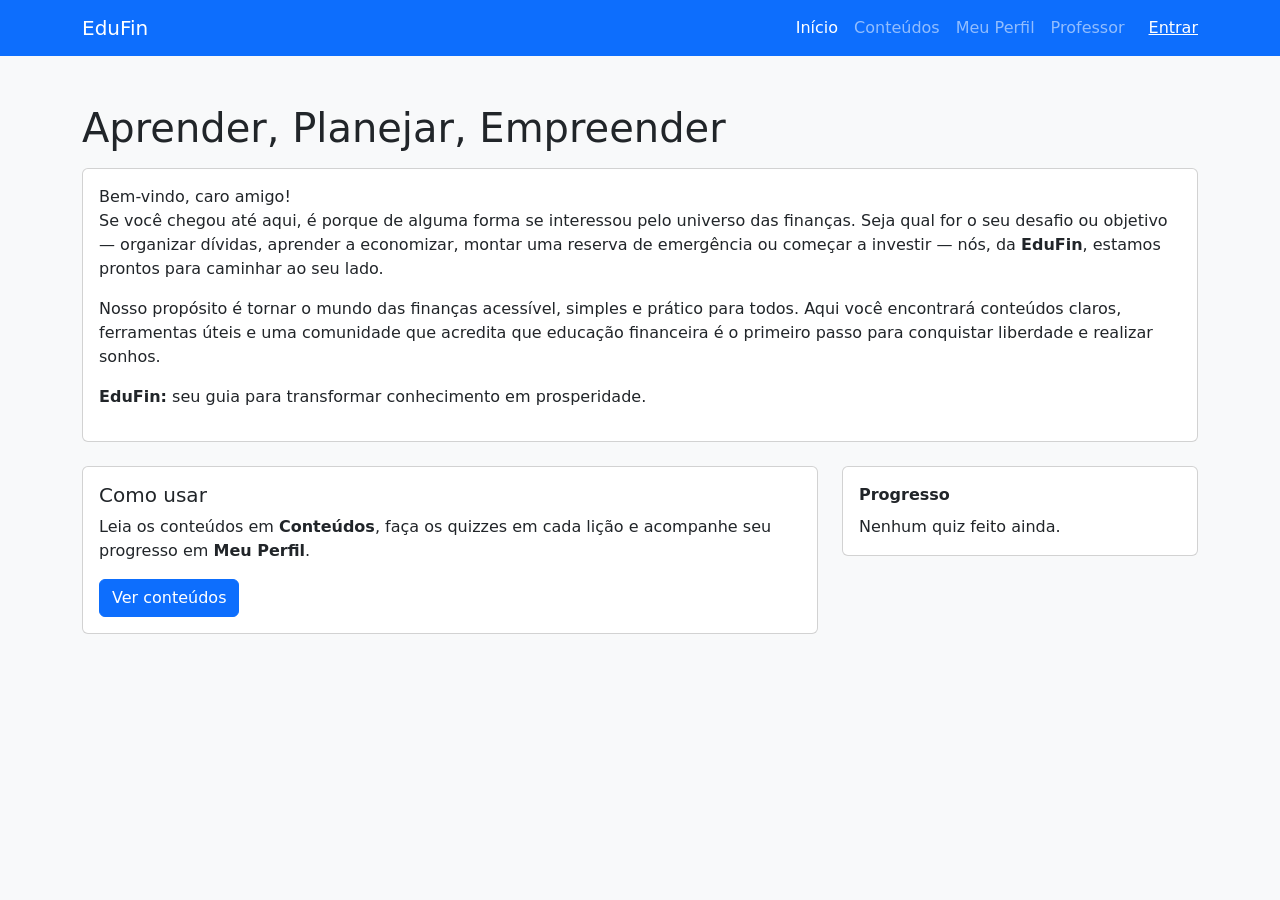
<file: Frontend/index.html>
<!doctype html>
<html lang="pt-BR">
<head>
  <meta charset="utf-8">
  <meta name="viewport" content="width=device-width,initial-scale=1">
  <meta name="description" content="EduFin — Plataforma de educação financeira para alunos do ensino fundamental e médio.">
  <title>Aprender, Planejar, Empreender</title>
  <link href="https://cdn.jsdelivr.net/npm/bootstrap@5.3.0/dist/css/bootstrap.min.css" rel="stylesheet">
  <link rel="stylesheet" href="css/style.css">
</head>
<body class="bg-light">
  <nav class="navbar navbar-expand-lg navbar-dark bg-primary" role="navigation" aria-label="Navegação principal">
    <div class="container">
      <a class="navbar-brand" href="index.html">EduFin</a>
      <button class="navbar-toggler" type="button" data-bs-toggle="collapse" data-bs-target="#navbarNav"
        aria-controls="navbarNav" aria-expanded="false" aria-label="Alternar navegação">
        <span class="navbar-toggler-icon"></span>
      </button>
      <div class="collapse navbar-collapse" id="navbarNav">
        <ul class="navbar-nav ms-auto">
          <li class="nav-item"><a class="nav-link active" aria-current="page" href="index.html">Início</a></li>
          <li class="nav-item"><a class="nav-link" href="lesson.html">Conteúdos</a></li>
          <li class="nav-item"><a class="nav-link" href="profile.html">Meu Perfil</a></li>
          <li class="nav-item"><a class="nav-link" href="teacher.html">Professor</a></li>
        </ul>
        <span id="nav-user" class="text-white ms-3" aria-live="polite"></span>
      </div>
    </div>
  </nav>

  <main class="container py-5">
    <h1 class="mb-3">Aprender, Planejar, Empreender</h1>

    <div class="card mb-4">
      <div class="card-body">
        <p>Bem-vindo, caro amigo!<br>
        Se você chegou até aqui, é porque de alguma forma se interessou pelo universo das finanças. Seja qual for o seu desafio ou objetivo — organizar dívidas, aprender a economizar, montar uma reserva de emergência ou começar a investir — nós, da <strong>EduFin</strong>, estamos prontos para caminhar ao seu lado.</p>

        <p>Nosso propósito é tornar o mundo das finanças acessível, simples e prático para todos. Aqui você encontrará conteúdos claros, ferramentas úteis e uma comunidade que acredita que educação financeira é o primeiro passo para conquistar liberdade e realizar sonhos.</p>

        <p><strong>EduFin:</strong> seu guia para transformar conhecimento em prosperidade.</p>
      </div>
    </div>

    <div class="row">
      <div class="col-md-8">
        <div class="card mb-3">
          <div class="card-body">
            <h5 class="card-title">Como usar</h5>
            <p class="card-text">Leia os conteúdos em <strong>Conteúdos</strong>, faça os quizzes em cada lição e acompanhe seu progresso em <strong>Meu Perfil</strong>.</p>
            <a class="btn btn-primary" href="lesson.html">Ver conteúdos</a>
          </div>
        </div>
      </div>
      <div class="col-md-4">
        <div id="quick-stats" class="card p-3">
          <strong>Progresso</strong>
          <div id="progress-summary" class="mt-2">Nenhum quiz feito ainda.</div>
        </div>
      </div>
    </div>
  </main>

  <noscript>
    <div class="alert alert-warning text-center m-3">Este site funciona melhor com JavaScript habilitado.</div>
  </noscript>

  <!-- scripts: auth.js primeiro (fornece logout e handlers de login/registro),
       app.js em seguida (usa funções de auth e manipula UI) -->
  <script src="js/auth.js"></script>
  <script src="js/app.js"></script>

  <!-- atualiza o nav com o usuário atual (usa logout() definido em auth.js) -->
  <script>
    (function(){
      try {
        const cur = JSON.parse(localStorage.getItem('currentUser')||'null');
        const navEl = document.getElementById('nav-user');
        if (!navEl) return;
        if (cur && cur.name) {
          navEl.innerHTML = `Olá, ${cur.name} • <a href="#" onclick="logout()" class="text-white">Sair</a>`;
        } else {
          navEl.innerHTML = `<a href="login.html" class="text-white">Entrar</a>`;
        }
      } catch (e) {
        console.warn('Erro ao atualizar nav-user', e);
      }
    })();
  </script>

  <script src="https://cdn.jsdelivr.net/npm/bootstrap@5.3.0/dist/js/bootstrap.bundle.min.js"></script>
</body>
</html>
</file>
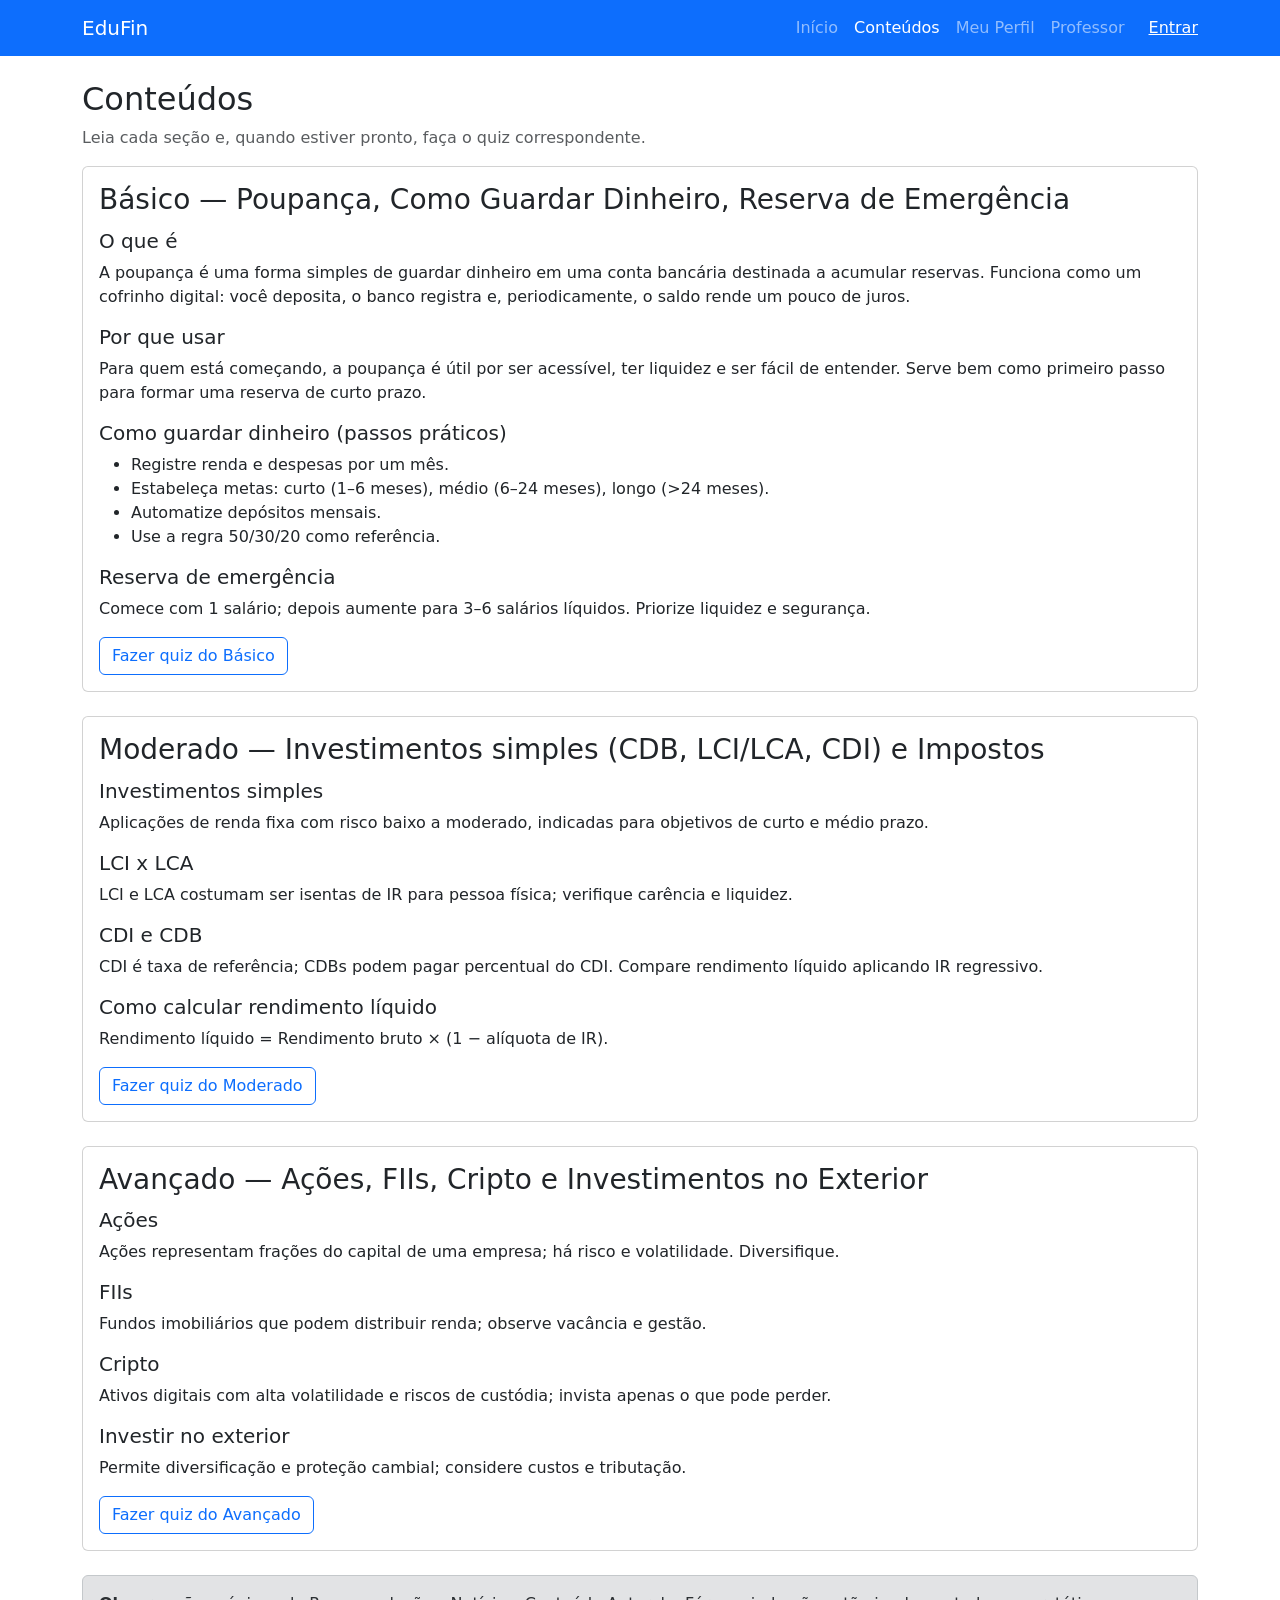
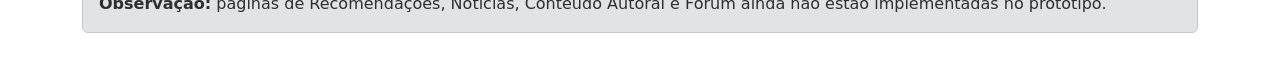
<file: Frontend/lesson.html>
<!doctype html>
<html lang="pt-BR">
<head>
  <meta charset="utf-8">
  <meta name="viewport" content="width=device-width,initial-scale=1">
  <meta name="description" content="Conteúdos de educação financeira: poupança, investimentos e conceitos avançados.">
  <title>Conteúdos - EduFin</title>
  <link href="https://cdn.jsdelivr.net/npm/bootstrap@5.3.0/dist/css/bootstrap.min.css" rel="stylesheet">
  <link rel="stylesheet" href="css/style.css">
</head>
<body class="bg-white">
  <nav class="navbar navbar-expand-lg navbar-dark bg-primary" role="navigation" aria-label="Navegação principal">
    <div class="container">
      <a class="navbar-brand" href="index.html">EduFin</a>
      <button class="navbar-toggler" type="button" data-bs-toggle="collapse" data-bs-target="#navbarNav"
        aria-controls="navbarNav" aria-expanded="false" aria-label="Alternar navegação">
        <span class="navbar-toggler-icon"></span>
      </button>
      <div class="collapse navbar-collapse" id="navbarNav">
        <ul class="navbar-nav ms-auto">
          <li class="nav-item"><a class="nav-link" href="index.html">Início</a></li>
          <li class="nav-item"><a class="nav-link active" aria-current="page" href="lesson.html">Conteúdos</a></li>
          <li class="nav-item"><a class="nav-link" href="profile.html">Meu Perfil</a></li>
          <li class="nav-item"><a class="nav-link" href="teacher.html">Professor</a></li>
        </ul>
        <span id="nav-user" class="text-white ms-3" aria-live="polite"></span>
      </div>
    </div>
  </nav>

  <main class="container py-4">
    <h2>Conteúdos</h2>
    <p class="text-muted">Leia cada seção e, quando estiver pronto, faça o quiz correspondente.</p>

    <section id="lesson-1" class="mb-4" aria-labelledby="lesson1-title">
      <div class="card">
        <div class="card-body">
          <h3 id="lesson1-title">Básico — Poupança, Como Guardar Dinheiro, Reserva de Emergência</h3>
          <h5>O que é</h5>
          <p>A poupança é uma forma simples de guardar dinheiro em uma conta bancária destinada a acumular reservas. Funciona como um cofrinho digital: você deposita, o banco registra e, periodicamente, o saldo rende um pouco de juros.</p>

          <h5>Por que usar</h5>
          <p>Para quem está começando, a poupança é útil por ser acessível, ter liquidez e ser fácil de entender. Serve bem como primeiro passo para formar uma reserva de curto prazo.</p>

          <h5>Como guardar dinheiro (passos práticos)</h5>
          <ul>
            <li>Registre renda e despesas por um mês.</li>
            <li>Estabeleça metas: curto (1–6 meses), médio (6–24 meses), longo (&gt;24 meses).</li>
            <li>Automatize depósitos mensais.</li>
            <li>Use a regra 50/30/20 como referência.</li>
          </ul>

          <h5>Reserva de emergência</h5>
          <p>Comece com 1 salário; depois aumente para 3–6 salários líquidos. Priorize liquidez e segurança.</p>

          <div class="mt-3">
            <a id="btn-quiz-1" class="btn btn-outline-primary" href="quiz.html?lesson=1">Fazer quiz do Básico</a>
          </div>
        </div>
      </div>
    </section>

    <section id="lesson-2" class="mb-4" aria-labelledby="lesson2-title">
      <div class="card">
        <div class="card-body">
          <h3 id="lesson2-title">Moderado — Investimentos simples (CDB, LCI/LCA, CDI) e Impostos</h3>
          <h5>Investimentos simples</h5>
          <p>Aplicações de renda fixa com risco baixo a moderado, indicadas para objetivos de curto e médio prazo.</p>

          <h5>LCI x LCA</h5>
          <p>LCI e LCA costumam ser isentas de IR para pessoa física; verifique carência e liquidez.</p>

          <h5>CDI e CDB</h5>
          <p>CDI é taxa de referência; CDBs podem pagar percentual do CDI. Compare rendimento líquido aplicando IR regressivo.</p>

          <h5>Como calcular rendimento líquido</h5>
          <p>Rendimento líquido = Rendimento bruto × (1 − alíquota de IR).</p>

          <div class="mt-3">
            <a id="btn-quiz-2" class="btn btn-outline-primary" href="quiz.html?lesson=2">Fazer quiz do Moderado</a>
          </div>
        </div>
      </div>
    </section>

    <section id="lesson-3" class="mb-4" aria-labelledby="lesson3-title">
      <div class="card">
        <div class="card-body">
          <h3 id="lesson3-title">Avançado — Ações, FIIs, Cripto e Investimentos no Exterior</h3>
          <h5>Ações</h5>
          <p>Ações representam frações do capital de uma empresa; há risco e volatilidade. Diversifique.</p>

          <h5>FIIs</h5>
          <p>Fundos imobiliários que podem distribuir renda; observe vacância e gestão.</p>

          <h5>Cripto</h5>
          <p>Ativos digitais com alta volatilidade e riscos de custódia; invista apenas o que pode perder.</p>

          <h5>Investir no exterior</h5>
          <p>Permite diversificação e proteção cambial; considere custos e tributação.</p>

          <div class="mt-3">
            <a id="btn-quiz-3" class="btn btn-outline-primary" href="quiz.html?lesson=3">Fazer quiz do Avançado</a>
          </div>
        </div>
      </div>
    </section>

    <div class="alert alert-secondary mt-3" role="note">
      <strong>Observação:</strong> páginas de Recomendações, Notícias, Conteúdo Autoral e Fórum ainda não estão implementadas no protótipo.
    </div>
  </main>

  <noscript>
    <div class="alert alert-warning text-center m-3">Este site funciona melhor com JavaScript habilitado.</div>
  </noscript>

  <!-- scripts: auth.js primeiro, app.js em seguida -->
  <script src="js/auth.js"></script>
  <script src="js/app.js"></script>

  <!-- atualiza o nav com o usuário atual -->
  <script>
    (function(){
      try {
        const cur = JSON.parse(localStorage.getItem('currentUser')||'null');
        const navEl = document.getElementById('nav-user');
        if (!navEl) return;
        if (cur && cur.name) {
          navEl.innerHTML = `Olá, ${cur.name} • <a href="#" onclick="logout()" class="text-white">Sair</a>`;
        } else {
          navEl.innerHTML = `<a href="login.html" class="text-white">Entrar</a>`;
        }
      } catch (e) {
        console.warn('Erro ao atualizar nav-user', e);
      }
    })();
  </script>

  <script src="https://cdn.jsdelivr.net/npm/bootstrap@5.3.0/dist/js/bootstrap.bundle.min.js"></script>
</body>
</html>
</file>
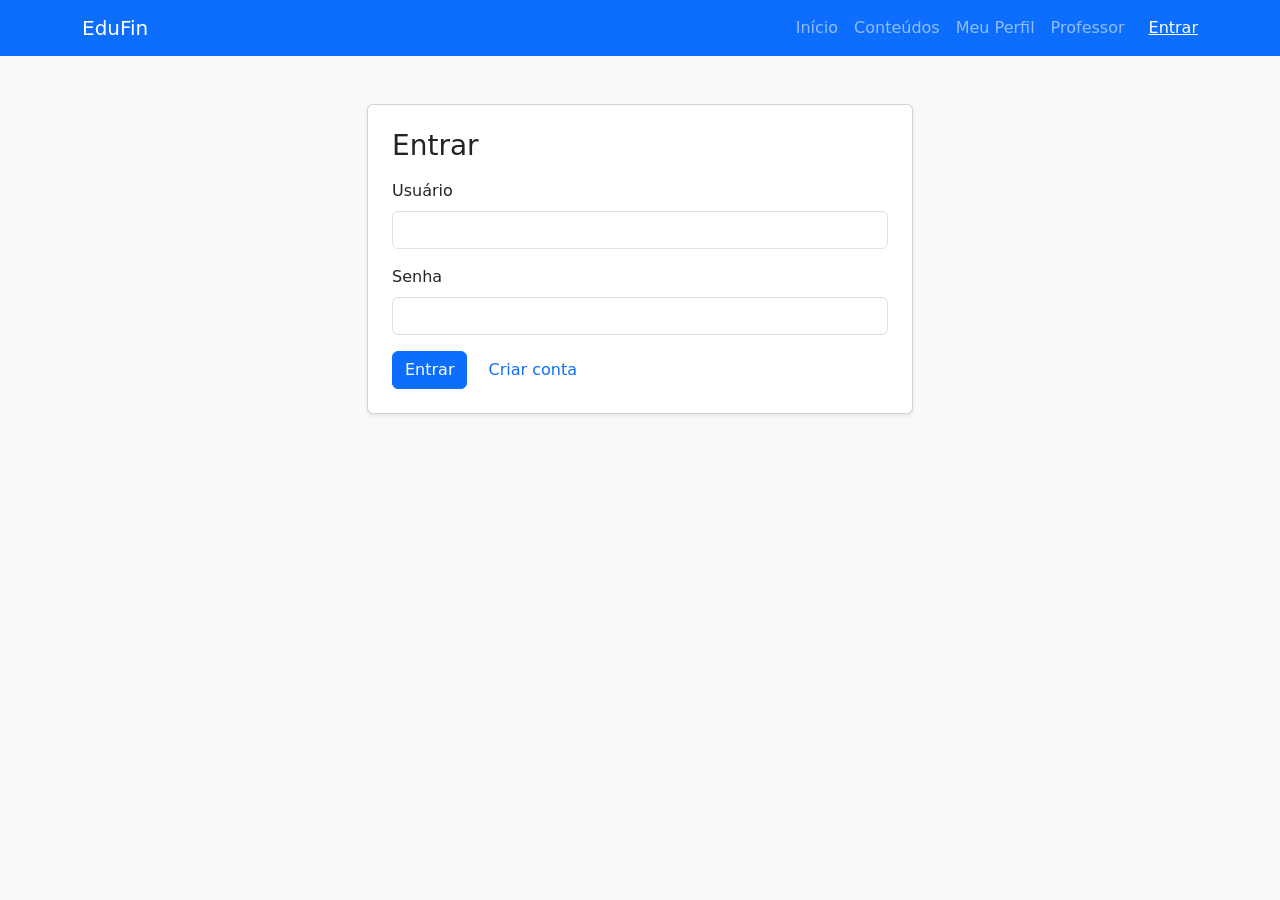
<file: Frontend/login.html>
<!doctype html>
<html lang="pt-BR">
<head>
  <meta charset="utf-8">
  <meta name="viewport" content="width=device-width,initial-scale=1">
  <meta name="description" content="Entrar na plataforma EduFin — educação financeira para alunos.">
  <title>Login - EduFin</title>
  <link href="https://cdn.jsdelivr.net/npm/bootstrap@5.3.0/dist/css/bootstrap.min.css" rel="stylesheet">
  <link rel="stylesheet" href="css/style.css">
</head>
<body class="bg-light">
  <nav class="navbar navbar-expand-lg navbar-dark bg-primary" role="navigation" aria-label="Navegação principal">
    <div class="container">
      <a class="navbar-brand" href="index.html">EduFin</a>
      <button class="navbar-toggler" type="button" data-bs-toggle="collapse" data-bs-target="#navbarNav"
        aria-controls="navbarNav" aria-expanded="false" aria-label="Alternar navegação">
        <span class="navbar-toggler-icon"></span>
      </button>
      <div class="collapse navbar-collapse" id="navbarNav">
        <ul class="navbar-nav ms-auto">
          <li class="nav-item"><a class="nav-link" href="index.html">Início</a></li>
          <li class="nav-item"><a class="nav-link" href="lesson.html">Conteúdos</a></li>
          <li class="nav-item"><a class="nav-link" href="profile.html">Meu Perfil</a></li>
          <li class="nav-item"><a class="nav-link" href="teacher.html">Professor</a></li>
        </ul>
        <span id="nav-user" class="text-white ms-3" aria-live="polite"></span>
      </div>
    </div>
  </nav>

  <main class="container py-5">
    <div class="row justify-content-center">
      <div class="col-md-6">
        <div class="card p-4 shadow-sm">
          <h3 class="mb-3">Entrar</h3>

          <form id="login-form" novalidate>
            <div class="mb-3">
              <label for="login-username" class="form-label">Usuário</label>
              <input id="login-username" class="form-control" required aria-required="true" />
            </div>

            <div class="mb-3">
              <label for="login-password" class="form-label">Senha</label>
              <input id="login-password" type="password" class="form-control" required aria-required="true" />
            </div>

            <div id="login-msg" class="text-danger mb-2" aria-live="polite"></div>

            <div class="d-flex gap-2">
              <button class="btn btn-primary" type="submit">Entrar</button>
              <a class="btn btn-link" href="register.html">Criar conta</a>
            </div>
          </form>

        </div>
      </div>
    </div>
  </main>

  <noscript>
    <div class="alert alert-warning text-center m-3">Este site funciona melhor com JavaScript habilitado.</div>
  </noscript>

  <!-- scripts: auth.js primeiro (fornece logout e handlers), app.js em seguida -->
  <script src="js/auth.js"></script>
  <script src="js/app.js"></script>

  <!-- Atualiza o nav com o usuário atual (usa logout() definido em auth.js) -->
  <script>
    (function(){
      try {
        const navEl = document.getElementById('nav-user');
        if (!navEl) return;
        const cur = JSON.parse(localStorage.getItem('currentUser') || 'null');
        if (cur && cur.name) {
          navEl.innerHTML = `Olá, ${cur.name} • <a href="#" onclick="logout()" class="text-white">Sair</a>`;
        } else {
          navEl.innerHTML = `<a href="login.html" class="text-white">Entrar</a>`;
        }
      } catch (e) {
        console.warn('Erro ao atualizar nav-user', e);
      }
    })();
  </script>

  <script src="https://cdn.jsdelivr.net/npm/bootstrap@5.3.0/dist/js/bootstrap.bundle.min.js"></script>
</body>
</html>
</file>
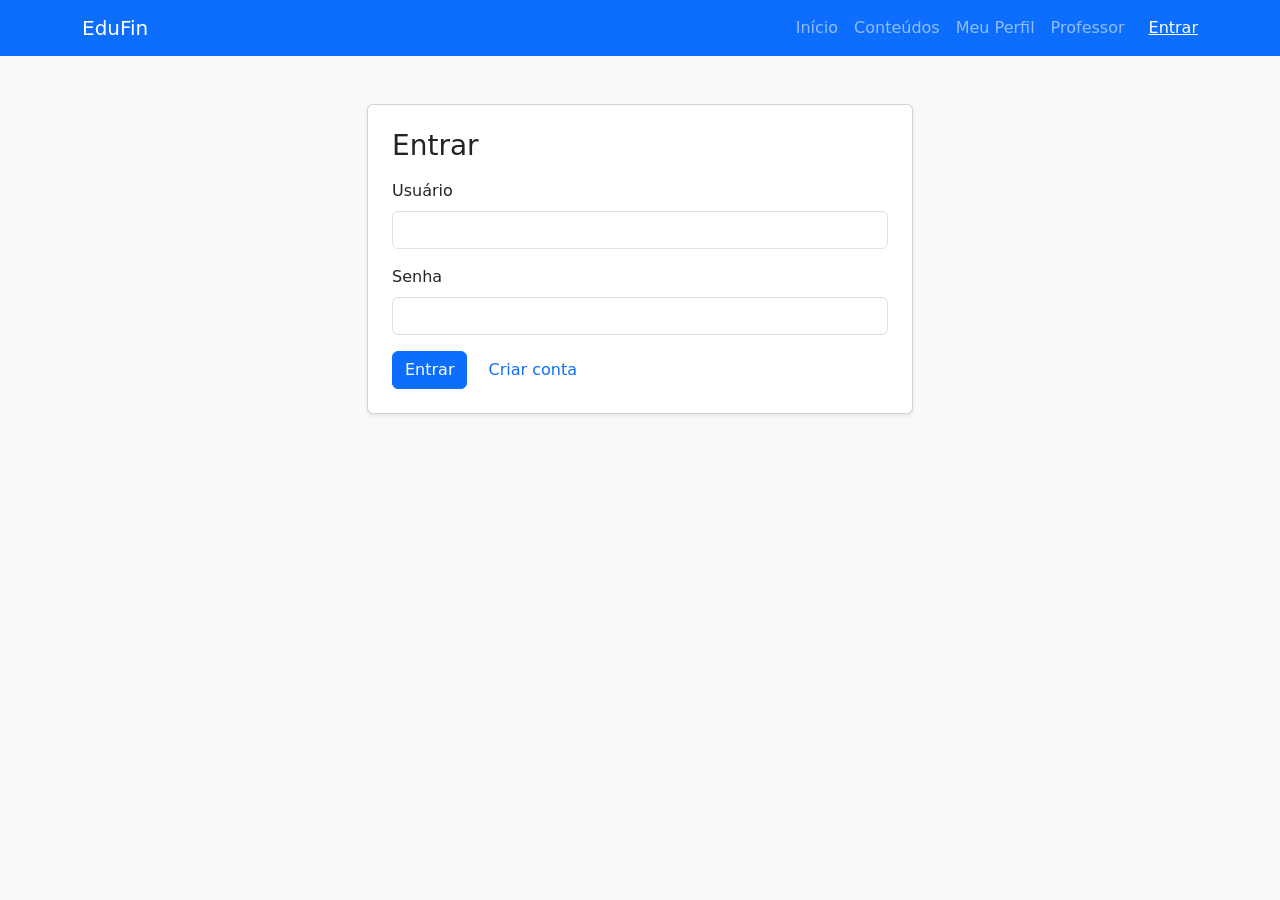
<file: Frontend/profile.html>
<!doctype html>
<html lang="pt-BR">
<head>
  <meta charset="utf-8">
  <meta name="viewport" content="width=device-width,initial-scale=1">
  <meta name="description" content="Meu Perfil — EduFin. Visualize seu progresso, edite seu perfil e sincronize resultados.">
  <title>Perfil - EduFin</title>
  <link href="https://cdn.jsdelivr.net/npm/bootstrap@5.3.0/dist/css/bootstrap.min.css" rel="stylesheet">
  <link rel="stylesheet" href="css/style.css">
</head>
<body>
  <!-- redireciona para login se não houver usuário autenticado -->
  <script>
    (function(){
      try {
        const current = JSON.parse(localStorage.getItem('currentUser')||'null');
        if (!current) {
          // aguarda carregamento mínimo antes de redirecionar para evitar navegação indesejada em testes
          setTimeout(()=> window.location.href = 'login.html', 50);
        }
      } catch (e) {
        console.warn('Erro ao verificar currentUser', e);
      }
    })();
  </script>

  <nav class="navbar navbar-expand-lg navbar-dark bg-primary" role="navigation" aria-label="Navegação principal">
    <div class="container">
      <a class="navbar-brand" href="index.html">EduFin</a>
      <button class="navbar-toggler" type="button" data-bs-toggle="collapse" data-bs-target="#navbarNav"
        aria-controls="navbarNav" aria-expanded="false" aria-label="Alternar navegação">
        <span class="navbar-toggler-icon"></span>
      </button>
      <div class="collapse navbar-collapse" id="navbarNav">
        <ul class="navbar-nav ms-auto">
          <li class="nav-item"><a class="nav-link" href="index.html">Início</a></li>
          <li class="nav-item"><a class="nav-link" href="lesson.html">Conteúdos</a></li>
          <li class="nav-item"><a class="nav-link active" aria-current="page" href="profile.html">Meu Perfil</a></li>
          <li class="nav-item"><a class="nav-link" href="teacher.html">Professor</a></li>
        </ul>
        <span id="nav-user" class="text-white ms-3" aria-live="polite"></span>
      </div>
    </div>
  </nav>

  <main class="container py-4">
    <h3>Meu Perfil</h3>
    <p id="user-name" class="mb-2">Usuário: Visitante</p>

    <div class="card p-3 mb-3" aria-labelledby="thermometer-label">
      <strong id="thermometer-label">Termômetro de aprendizado</strong>
      <div id="thermometer" class="mt-2">Frio</div>
      <div id="profile-stats" class="mt-3"></div>
      <div id="profile-level" class="mt-2" aria-live="polite"></div>
    </div>

    <div class="card p-3 mb-3">
      <h5>Editar perfil</h5>
      <form id="edit-profile-form" novalidate>
        <div class="mb-3">
          <label for="edit-name" class="form-label">Nome</label>
          <input id="edit-name" class="form-control" required aria-required="true">
        </div>

        <h6>Perguntas rápidas (recalcula nível)</h6>
        <div class="mb-2">
          <label for="edit-q-invest" class="form-label">Você já investe?</label>
          <select id="edit-q-invest" class="form-select" aria-label="Você já investe?">
            <option value="no">Não</option>
            <option value="yes">Sim</option>
          </select>
        </div>
        <div class="mb-2">
          <label for="edit-q-sheet" class="form-label">Usa planilha financeira?</label>
          <select id="edit-q-sheet" class="form-select" aria-label="Usa planilha financeira?">
            <option value="no">Não</option>
            <option value="yes">Sim</option>
          </select>
        </div>
        <div class="mb-2">
          <label for="edit-q-time" class="form-label">Tempo de estudo por semana</label>
          <select id="edit-q-time" class="form-select" aria-label="Tempo de estudo por semana">
            <option value="0">Nenhum</option>
            <option value="1">&lt;1h</option>
            <option value="2">&gt;1h</option>
          </select>
        </div>

        <div class="d-flex gap-2">
          <button class="btn btn-primary" type="submit">Salvar alterações</button>
          <button id="sync-local" type="button" class="btn btn-outline-secondary">Sincronizar resultados</button>
        </div>
      </form>
      <div id="edit-msg" class="mt-2" aria-live="polite"></div>
    </div>

    <div class="mt-3">
      <button id="clear-data" class="btn btn-outline-danger">Limpar dados de teste</button>
    </div>
  </main>

  <noscript>
    <div class="alert alert-warning text-center m-3">Este site funciona melhor com JavaScript habilitado.</div>
  </noscript>

  <!-- scripts: auth.js primeiro, app.js em seguida -->
  <script src="js/auth.js"></script>
  <script src="js/app.js"></script>

  <!-- preencher UI com dados do usuário e ligar botões -->
  <script>
    (function(){
      try {
        const cur = JSON.parse(localStorage.getItem('currentUser')||'null');
        const navEl = document.getElementById('nav-user');
        if (navEl) {
          if (cur && cur.name) navEl.innerHTML = `Olá, ${cur.name} • <a href="#" onclick="logout()" class="text-white">Sair</a>`;
          else navEl.innerHTML = `<a href="login.html" class="text-white">Entrar</a>`;
        }

        if (cur && cur.id) {
          document.getElementById('user-name').textContent = `Usuário: ${cur.name}`;
          // preencher dados do usuário salvo localmente (fallback)
          const users = JSON.parse(localStorage.getItem('users')||'[]');
          const u = users.find(x => String(x.id) === String(cur.id));
          if (u) {
            document.getElementById('profile-level').innerHTML = `<strong>Nível:</strong> ${u.level || ''}`;
            document.getElementById('edit-name').value = u.name || '';
            document.getElementById('edit-q-invest').value = u.answers?.q_invest || 'no';
            document.getElementById('edit-q-sheet').value = u.answers?.q_sheet || 'no';
            document.getElementById('edit-q-time').value = u.answers?.q_time || '0';
          } else {
            // se não houver usuário local, preencher apenas o nome
            document.getElementById('edit-name').value = cur.name || '';
          }
        }

        // bind do botão sincronizar local -> servidor
        const syncBtn = document.getElementById('sync-local');
        if (syncBtn) {
          syncBtn.addEventListener('click', async () => {
            try {
              if (typeof syncLocalResultsToServer === 'function') {
                await syncLocalResultsToServer();
                const msg = document.getElementById('edit-msg');
                if (msg) { msg.textContent = 'Sincronização concluída.'; msg.className = 'text-success mt-2'; }
              } else {
                alert('Função de sincronização não disponível.');
              }
            } catch (e) {
              console.warn('Erro ao sincronizar', e);
              const msg = document.getElementById('edit-msg');
              if (msg) { msg.textContent = 'Falha na sincronização.'; msg.className = 'text-danger mt-2'; }
            }
          });
        }

        // bind do botão limpar dados (já presente no app.js, mas reforço aqui)
        const clearBtn = document.getElementById('clear-data');
        if (clearBtn) {
          clearBtn.addEventListener('click', ()=> {
            if (confirm('Limpar todos os dados de teste (users, quizResults, currentUser)?')) {
              localStorage.removeItem('quizResults');
              localStorage.removeItem('users');
              localStorage.removeItem('currentUser');
              location.href = 'index.html';
            }
          });
        }
      } catch (e) {
        console.warn('Erro ao inicializar perfil', e);
      }
    })();
  </script>

  <script src="https://cdn.jsdelivr.net/npm/bootstrap@5.3.0/dist/js/bootstrap.bundle.min.js"></script>
</body>
</html>
</file>
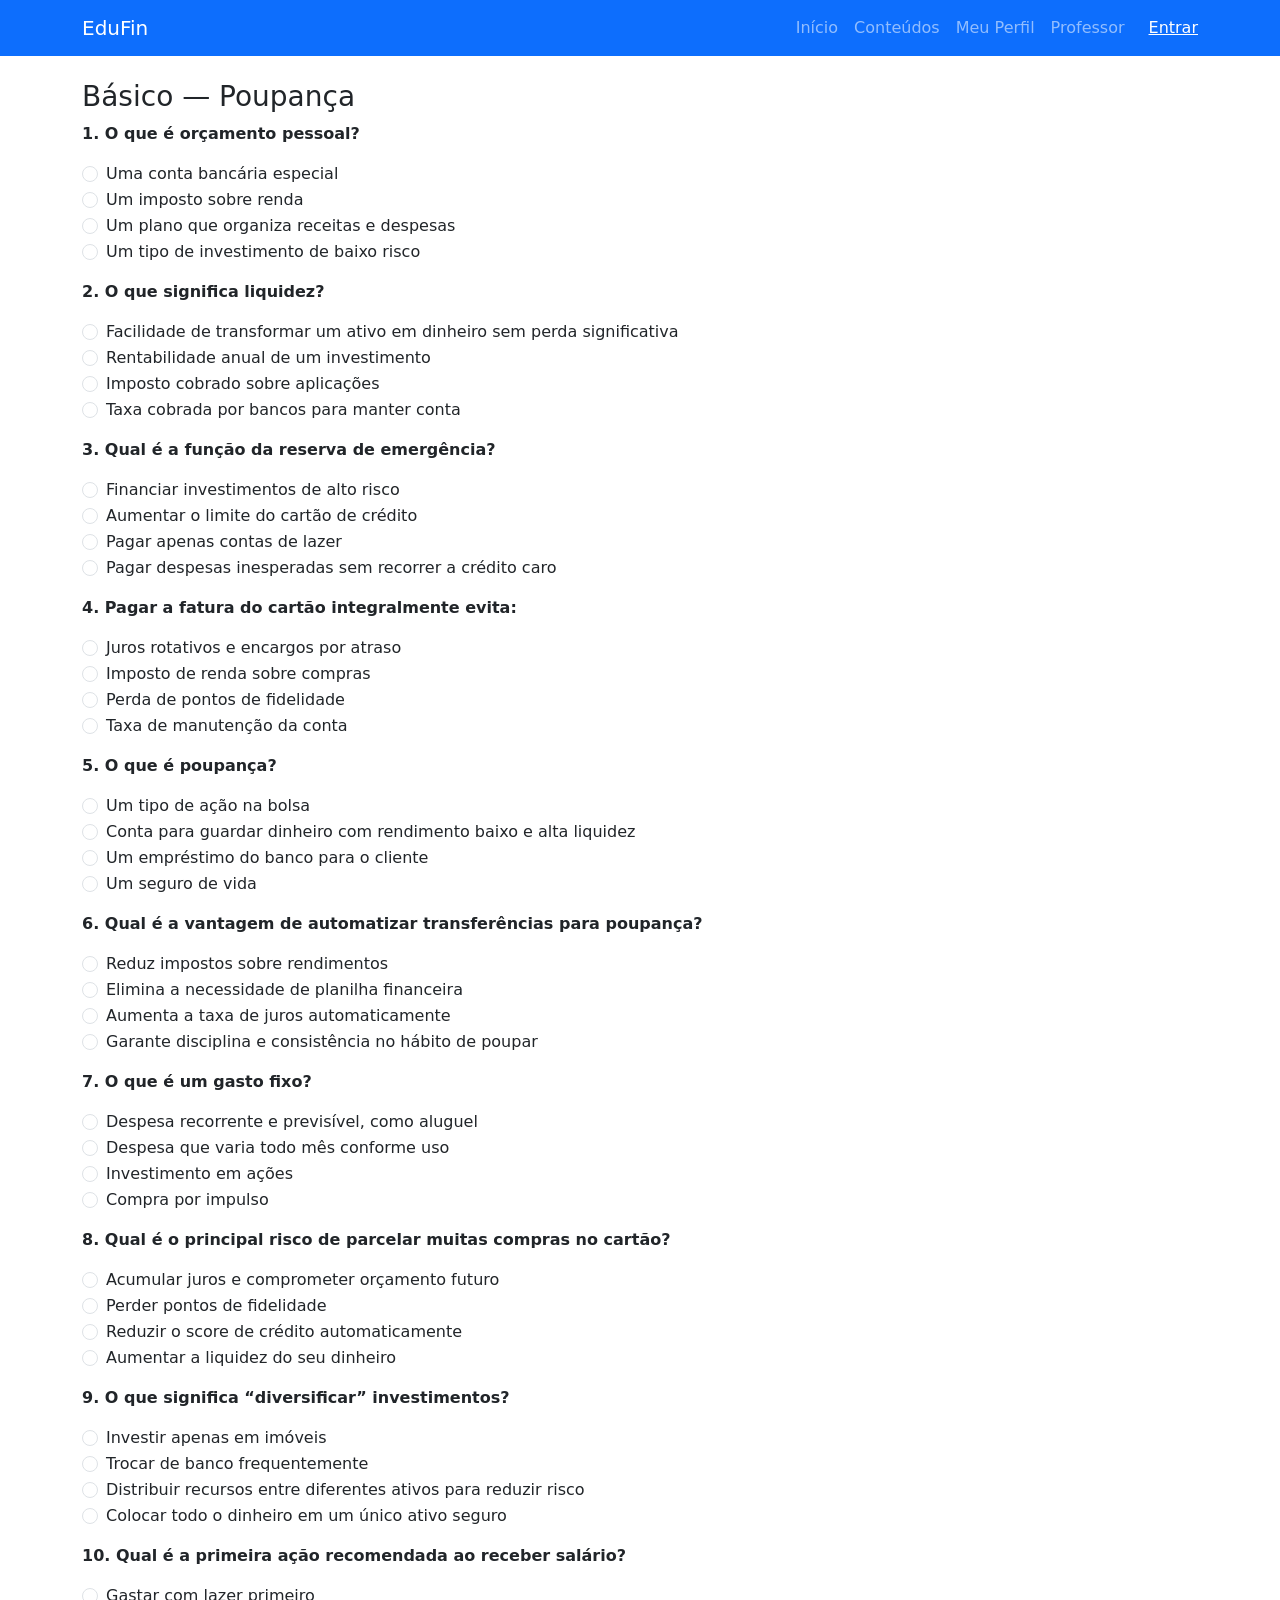
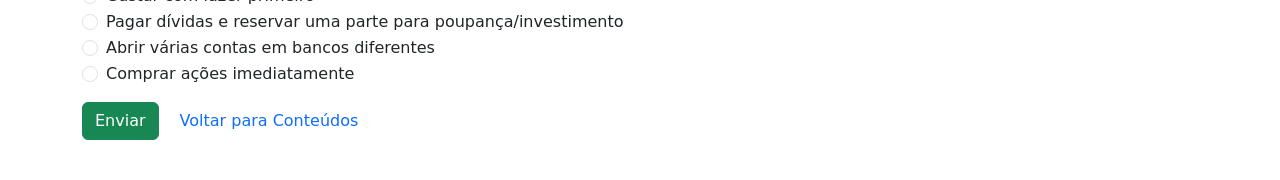
<file: Frontend/quiz.html>
<!doctype html>
<html lang="pt-BR">
<head>
  <meta charset="utf-8">
  <meta name="viewport" content="width=device-width,initial-scale=1">
  <meta name="description" content="Quiz — EduFin. Faça quizzes por lição e acompanhe seu desempenho.">
  <title>Quiz - EduFin</title>
  <link href="https://cdn.jsdelivr.net/npm/bootstrap@5.3.0/dist/css/bootstrap.min.css" rel="stylesheet">
  <link rel="stylesheet" href="css/style.css">
</head>
<body>
  <!-- Proteção imediata: evita qualquer submit padrão e marca a página para prevenir submit programático -->
  <script>
    // evita submit por tecla Enter ou por form.submit() programático nesta página
    window.__preventFormSubmit = true;
    // captura qualquer submit nativo e impede
    document.addEventListener('submit', function (e) {
      try { e.preventDefault(); e.stopImmediatePropagation(); } catch (err) {}
    }, true);
  </script>

  <nav class="navbar navbar-expand-lg navbar-dark bg-primary" role="navigation" aria-label="Navegação principal">
    <div class="container">
      <a class="navbar-brand" href="index.html">EduFin</a>
      <button class="navbar-toggler" type="button" data-bs-toggle="collapse" data-bs-target="#navbarNav"
        aria-controls="navbarNav" aria-expanded="false" aria-label="Alternar navegação">
        <span class="navbar-toggler-icon"></span>
      </button>
      <div class="collapse navbar-collapse" id="navbarNav">
        <ul class="navbar-nav ms-auto">
          <li class="nav-item"><a class="nav-link" href="index.html">Início</a></li>
          <li class="nav-item"><a class="nav-link" href="lesson.html">Conteúdos</a></li>
          <li class="nav-item"><a class="nav-link" href="profile.html">Meu Perfil</a></li>
          <li class="nav-item"><a class="nav-link" href="teacher.html">Professor</a></li>
        </ul>
        <span id="nav-user" class="text-white ms-3" aria-live="polite"></span>
      </div>
    </div>
  </nav>

  <main class="container py-4">
    <h3 id="lesson-title">Quiz</h3>

    <!-- form permanece para acessibilidade, mas o botão é type="button" -->
    <form id="quiz-form" novalidate>
      <div id="questions" class="mb-3" aria-live="polite"></div>

      <div class="d-flex gap-2 align-items-center">
        <button id="submit-quiz" class="btn btn-success" type="button">Enviar</button>
        <a id="back-to-content" class="btn btn-link" href="lesson.html">Voltar para Conteúdos</a>
      </div>
    </form>

    <div id="result" class="mt-3" aria-live="polite"></div>
  </main>

  <noscript>
    <div class="alert alert-warning text-center m-3">Este site funciona melhor com JavaScript habilitado.</div>
  </noscript>

  <!-- scripts: auth.js primeiro, app.js em seguida -->
  <script src="js/auth.js"></script>
  <script src="js/app.js"></script>

  <!-- atualiza o nav com o usuário atual (usa logout() definido em auth.js) -->
  <script>
    (function(){
      try {
        const navEl = document.getElementById('nav-user');
        if (!navEl) return;
        const cur = JSON.parse(localStorage.getItem('currentUser')||'null');
        if (cur && cur.name) {
          navEl.innerHTML = `Olá, ${cur.name} • <a href="#" onclick="logout()" class="text-white">Sair</a>`;
        } else {
          navEl.innerHTML = `<a href="login.html" class="text-white">Entrar</a>`;
        }
      } catch (e) {
        console.warn('Erro ao atualizar nav-user', e);
      }
    })();
  </script>

  <script src="https://cdn.jsdelivr.net/npm/bootstrap@5.3.0/dist/js/bootstrap.bundle.min.js"></script>
</body>
</html>
</file>
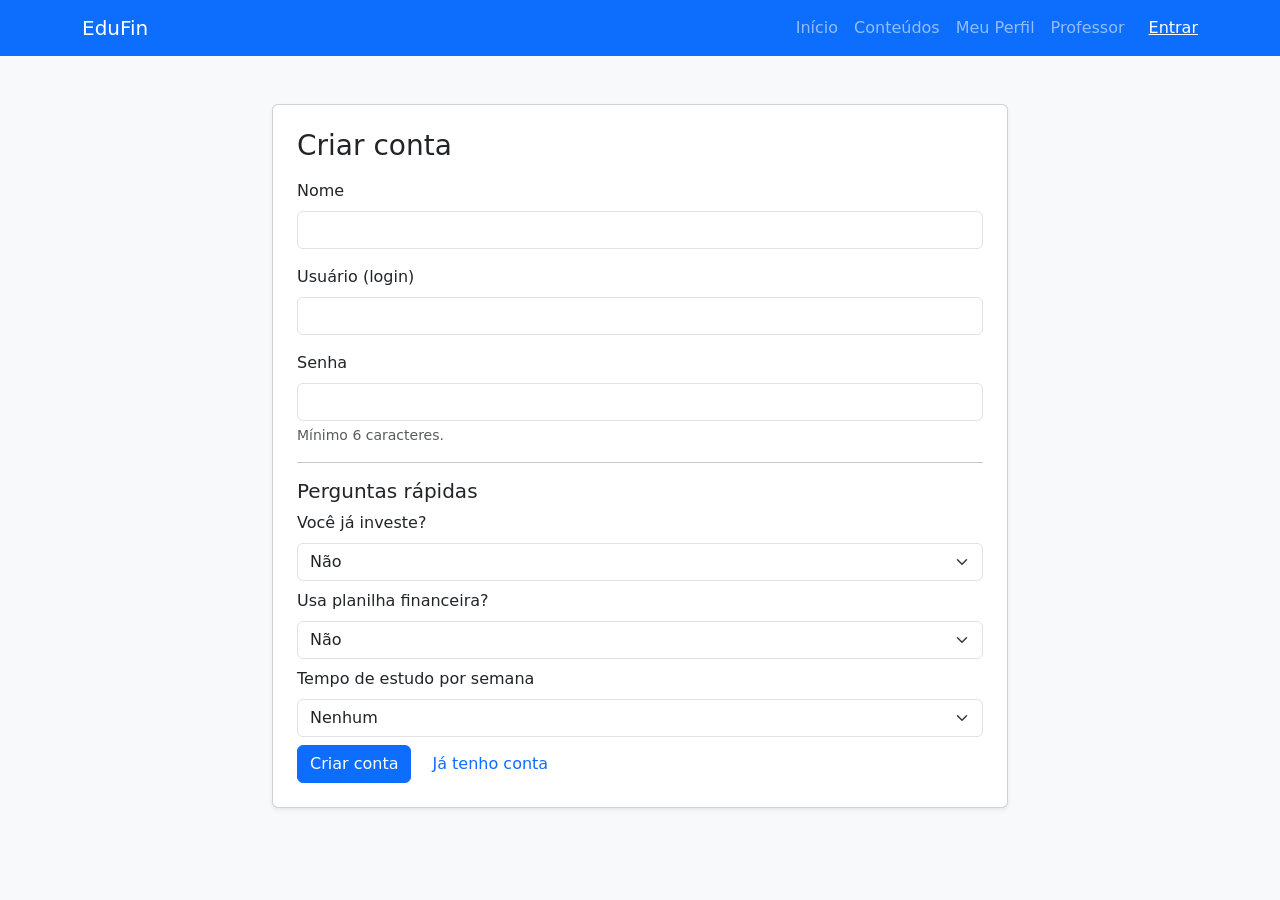
<file: Frontend/register.html>
<!doctype html>
<html lang="pt-BR">
<head>
  <meta charset="utf-8">
  <meta name="viewport" content="width=device-width,initial-scale=1">
  <meta name="description" content="Cadastro na plataforma EduFin — educação financeira para alunos.">
  <title>Cadastro - EduFin</title>
  <link href="https://cdn.jsdelivr.net/npm/bootstrap@5.3.0/dist/css/bootstrap.min.css" rel="stylesheet">
  <link rel="stylesheet" href="css/style.css">
</head>
<body class="bg-light">
  <nav class="navbar navbar-expand-lg navbar-dark bg-primary" role="navigation" aria-label="Navegação principal">
    <div class="container">
      <a class="navbar-brand" href="index.html">EduFin</a>
      <button class="navbar-toggler" type="button" data-bs-toggle="collapse" data-bs-target="#navbarNav"
        aria-controls="navbarNav" aria-expanded="false" aria-label="Alternar navegação">
        <span class="navbar-toggler-icon"></span>
      </button>
      <div class="collapse navbar-collapse" id="navbarNav">
        <ul class="navbar-nav ms-auto">
          <li class="nav-item"><a class="nav-link" href="index.html">Início</a></li>
          <li class="nav-item"><a class="nav-link" href="lesson.html">Conteúdos</a></li>
          <li class="nav-item"><a class="nav-link" href="profile.html">Meu Perfil</a></li>
          <li class="nav-item"><a class="nav-link" href="teacher.html">Professor</a></li>
        </ul>
        <span id="nav-user" class="text-white ms-3" aria-live="polite"></span>
      </div>
    </div>
  </nav>

  <main class="container py-5">
    <div class="row justify-content-center">
      <div class="col-md-8">
        <div class="card p-4 shadow-sm">
          <h3 class="mb-3">Criar conta</h3>

          <form id="register-form" novalidate>
            <div class="mb-3">
              <label for="reg-name" class="form-label">Nome</label>
              <input id="reg-name" class="form-control" required aria-required="true" />
            </div>

            <div class="mb-3">
              <label for="reg-username" class="form-label">Usuário (login)</label>
              <input id="reg-username" class="form-control" required aria-required="true" />
            </div>

            <div class="mb-3">
              <label for="reg-password" class="form-label">Senha</label>
              <input id="reg-password" type="password" class="form-control" required minlength="6" aria-required="true" />
              <div class="form-text">Mínimo 6 caracteres.</div>
            </div>

            <hr>

            <h5>Perguntas rápidas</h5>

            <div class="mb-2">
              <label for="q-invest" class="form-label">Você já investe?</label>
              <select id="q-invest" class="form-select" aria-label="Você já investe?">
                <option value="no">Não</option>
                <option value="yes">Sim</option>
              </select>
            </div>

            <div class="mb-2">
              <label for="q-sheet" class="form-label">Usa planilha financeira?</label>
              <select id="q-sheet" class="form-select" aria-label="Usa planilha financeira?">
                <option value="no">Não</option>
                <option value="yes">Sim</option>
              </select>
            </div>

            <div class="mb-2">
              <label for="q-time" class="form-label">Tempo de estudo por semana</label>
              <select id="q-time" class="form-select" aria-label="Tempo de estudo por semana">
                <option value="0">Nenhum</option>
                <option value="1">&lt;1h</option>
                <option value="2">&gt;1h</option>
              </select>
            </div>

            <div id="reg-msg" class="text-danger mb-2" aria-live="polite"></div>

            <div class="d-flex gap-2">
              <button class="btn btn-primary" type="submit">Criar conta</button>
              <a class="btn btn-link" href="login.html">Já tenho conta</a>
            </div>
          </form>

        </div>
      </div>
    </div>
  </main>

  <noscript>
    <div class="alert alert-warning text-center m-3">Este site funciona melhor com JavaScript habilitado.</div>
  </noscript>

  <!-- scripts: auth.js primeiro (registra/login), app.js em seguida (UI e quizzes) -->
  <script src="js/auth.js"></script>
  <script src="js/app.js"></script>

  <!-- atualiza nav-user se houver usuário logado -->
  <script>
    (function(){
      try {
        const navEl = document.getElementById('nav-user');
        if (!navEl) return;
        const cur = JSON.parse(localStorage.getItem('currentUser')||'null');
        if (cur && cur.name) {
          navEl.innerHTML = `Olá, ${cur.name} • <a href="#" onclick="logout()" class="text-white">Sair</a>`;
        } else {
          navEl.innerHTML = `<a href="login.html" class="text-white">Entrar</a>`;
        }
      } catch (e) {
        console.warn('Erro ao atualizar nav-user', e);
      }
    })();
  </script>

  <script src="https://cdn.jsdelivr.net/npm/bootstrap@5.3.0/dist/js/bootstrap.bundle.min.js"></script>
</body>
</html>
</file>
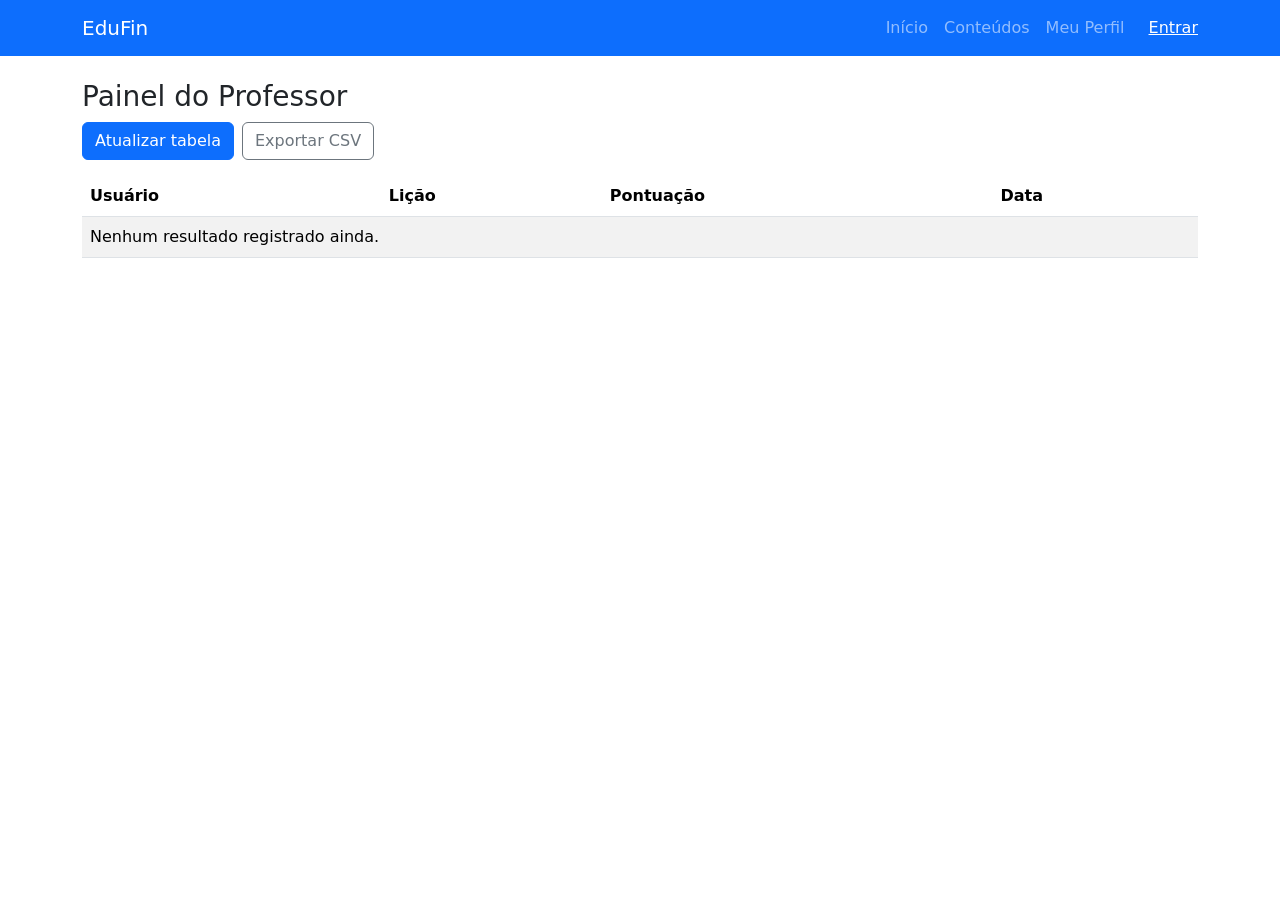
<file: Frontend/teacher.html>
<!doctype html>
<html lang="pt-BR">
<head>
  <meta charset="utf-8">
  <meta name="viewport" content="width=device-width,initial-scale=1">
  <title>Painel do Professor - EduFin</title>
  <link href="https://cdn.jsdelivr.net/npm/bootstrap@5.3.0/dist/css/bootstrap.min.css" rel="stylesheet">
  <link rel="stylesheet" href="css/style.css">
</head>
<body>
  <nav class="navbar navbar-expand-lg navbar-dark bg-primary">
    <div class="container">
      <a class="navbar-brand" href="index.html">EduFin</a>
      <div class="collapse navbar-collapse" id="navbarNav">
        <ul class="navbar-nav ms-auto">
          <li class="nav-item"><a class="nav-link" href="index.html">Início</a></li>
          <li class="nav-item"><a class="nav-link" href="lesson.html">Conteúdos</a></li>
          <li class="nav-item"><a class="nav-link" href="profile.html">Meu Perfil</a></li>
        </ul>
        <span id="nav-user" class="text-white ms-3"></span>
      </div>
    </div>
  </nav>

  <main class="container py-4">
    <h3>Painel do Professor</h3>
    <div class="mb-3 d-flex gap-2">
      <button id="refresh-teacher" class="btn btn-primary">Atualizar tabela</button>
      <button id="export-csv" class="btn btn-outline-secondary">Exportar CSV</button>
    </div>

    <div class="table-responsive">
      <table id="teacher-table" class="table table-striped">
        <thead>
          <tr><th>Usuário</th><th>Lição</th><th>Pontuação</th><th>Data</th></tr>
        </thead>
        <tbody>
          <tr><td colspan="4">Carregando...</td></tr>
        </tbody>
      </table>
    </div>
  </main>

  <script src="js/auth.js"></script>
  <script src="js/app.js"></script>

  <script>
    // Atualiza nav-user
    (function(){
      try {
        const navEl = document.getElementById('nav-user');
        if (!navEl) return;
        const cur = JSON.parse(localStorage.getItem('currentUser')||'null');
        if (cur && cur.name) {
          navEl.innerHTML = `Olá, ${cur.name} • <a href="#" onclick="logout()" class="text-white">Sair</a>`;
        } else {
          navEl.innerHTML = `<a href="login.html" class="text-white">Entrar</a>`;
        }
      } catch (e) { console.warn('Erro ao atualizar nav-user', e); }
    })();

    // Botões: atualizar tabela e exportar CSV
    document.addEventListener('DOMContentLoaded', () => {
      const refreshBtn = document.getElementById('refresh-teacher');
      if (refreshBtn) {
        refreshBtn.addEventListener('click', () => {
          try {
            if (typeof renderTeacher === 'function') {
              renderTeacher();
              // feedback sem recarregar a página
              if (typeof showToast === 'function') showToast('Tabela atualizada', 'success');
            } else {
              console.warn('renderTeacher não disponível');
            }
          } catch (e) {
            console.error('Erro ao atualizar tabela', e);
          }
        });
      }

      const exportBtn = document.getElementById('export-csv');
      if (exportBtn) {
        exportBtn.addEventListener('click', () => {
          try {
            if (typeof exportResultsCSV === 'function') exportResultsCSV();
            else console.warn('exportResultsCSV não disponível');
          } catch(e){ console.error('Erro ao exportar CSV', e); }
        });
      }
    });
  </script>

  <script src="https://cdn.jsdelivr.net/npm/bootstrap@5.3.0/dist/js/bootstrap.bundle.min.js"></script>
</body>
</html>
</file>
<file: Frontend/css/style.css>
body { font-family: system-ui, -apple-system, "Segoe UI", Roboto, "Helvetica Neue", Arial; }
#thermometer { font-size: 1.1rem; padding: .5rem; }
.card h3 { margin-bottom: .75rem; }
a.btn-link { text-decoration: none; }
.navbar .text-white a { color: #fff; text-decoration: underline; }
</file>
